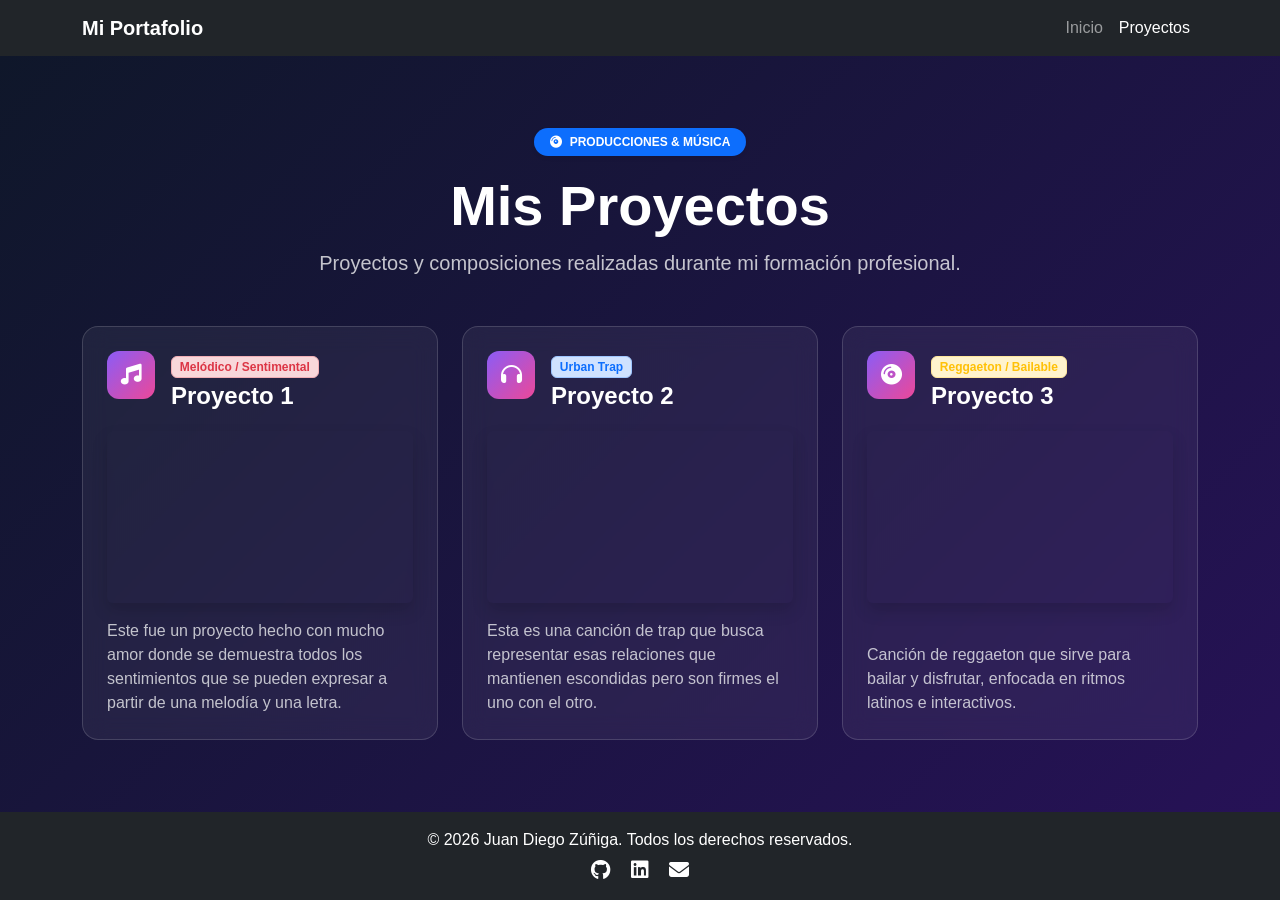
<file: projects.html>
<!DOCTYPE html>
<html lang="es">
<head>
  <meta charset="UTF-8">
  <meta name="viewport" content="width=device-width, initial-scale=1.0">
  <title>Mi Portafolio - Proyectos</title>
  
  <!-- CSS Locales y CDN -->
  <link rel="stylesheet" href="https://cdn.jsdelivr.net/npm/bootstrap@5.3.3/dist/css/bootstrap.min.css">
  <link rel="stylesheet" href="https://cdnjs.cloudflare.com/ajax/libs/font-awesome/6.5.1/css/all.min.css">
  <link rel="stylesheet" href="css/styles.css">
</head>
<body class="d-flex flex-column min-vh-100">

  <!-- Menú Superior -->
  <nav class="navbar navbar-expand-lg navbar-dark bg-dark">
    <div class="container">
      <a class="navbar-brand fw-bold" href="index.html">Mi Portafolio</a>
      <button class="navbar-toggler" type="button" data-bs-toggle="collapse" data-bs-target="#navbarNav">
        <span class="navbar-toggler-icon"></span>
      </button>
      <div class="collapse navbar-collapse justify-content-end" id="navbarNav">
        <ul class="navbar-nav">
          <li class="nav-item">
            <a class="nav-link" href="index.html">Inicio</a>
          </li>
          <li class="nav-item">
            <a class="nav-link active" href="projects.html">Proyectos</a>
          </li>
        </ul>
      </div>
    </div>
  </nav>

  <!-- Contenido Principal -->
  <main class="projects-container flex-grow-1 d-flex align-items-center py-5">
    <div class="container">
      
      <!-- Encabezado de la sección Proyectos -->
      <div class="text-center text-white mb-5">
        <span class="badge bg-primary px-3 py-2 rounded-pill mb-3 text-uppercase fw-bold shadow-sm">
          <i class="fa-solid fa-compact-disc fa-spin me-2"></i>Producciones & Música
        </span>
        <h1 class="display-4 fw-bold mb-2">Mis Proyectos</h1>
        <p class="lead opacity-75">Proyectos y composiciones realizadas durante mi formación profesional.</p>
      </div>

      <!-- Tarjetas de Proyectos con Reproductor de YouTube Incrustado -->
      <div class="row g-4">
        
        <!-- Proyecto 1 -->
        <div class="col-md-4">
          <div class="card h-100 card-glass p-3">
            <div class="card-body d-flex flex-column p-2">
              <div class="d-flex align-items-center mb-3">
                <div class="project-icon me-3">
                  <i class="fa-solid fa-music"></i>
                </div>
                <div>
                  <span class="badge bg-danger-subtle text-danger border border-danger-subtle mb-1">Melódico / Sentimental</span>
                  <h3 class="h4 card-title fw-bold text-white mb-0">Proyecto 1</h3>
                </div>
              </div>

              <!-- Reproductor de YouTube Incrustado Directo -->
              <div class="ratio ratio-16x9 rounded overflow-hidden shadow mb-3">
                <iframe 
                  src="https://www.youtube.com/embed/x9DGGLTzCfw" 
                  title="Proyecto 1" 
                  allow="accelerometer; autoplay; clipboard-write; encrypted-media; gyroscope; picture-in-picture; web-share" 
                  referrerpolicy="strict-origin-when-cross-origin" 
                  allowfullscreen>
                </iframe>
              </div>

              <p class="card-text text-light opacity-75 mt-auto fs-6">
                Este fue un proyecto hecho con mucho amor donde se demuestra todos los sentimientos que se pueden expresar a partir de una melodía y una letra.
              </p>
            </div>
          </div>
        </div>

        <!-- Proyecto 2 -->
        <div class="col-md-4">
          <div class="card h-100 card-glass p-3">
            <div class="card-body d-flex flex-column p-2">
              <div class="d-flex align-items-center mb-3">
                <div class="project-icon me-3">
                  <i class="fa-solid fa-headphones"></i>
                </div>
                <div>
                  <span class="badge bg-primary-subtle text-primary border border-primary-subtle mb-1">Urban Trap</span>
                  <h3 class="h4 card-title fw-bold text-white mb-0">Proyecto 2</h3>
                </div>
              </div>

              <!-- Reproductor de YouTube Incrustado Directo -->
              <div class="ratio ratio-16x9 rounded overflow-hidden shadow mb-3">
                <iframe 
                  src="https://www.youtube.com/embed/Gwba2fvTTx0" 
                  title="Proyecto 2" 
                  allow="accelerometer; autoplay; clipboard-write; encrypted-media; gyroscope; picture-in-picture; web-share" 
                  referrerpolicy="strict-origin-when-cross-origin" 
                  allowfullscreen>
                </iframe>
              </div>

              <p class="card-text text-light opacity-75 mt-auto fs-6">
                Esta es una canción de trap que busca representar esas relaciones que mantienen escondidas pero son firmes el uno con el otro.
              </p>
            </div>
          </div>
        </div>

        <!-- Proyecto 3 -->
        <div class="col-md-4">
          <div class="card h-100 card-glass p-3">
            <div class="card-body d-flex flex-column p-2">
              <div class="d-flex align-items-center mb-3">
                <div class="project-icon me-3">
                  <i class="fa-solid fa-compact-disc"></i>
                </div>
                <div>
                  <span class="badge bg-warning-subtle text-warning border border-warning-subtle mb-1">Reggaeton / Bailable</span>
                  <h3 class="h4 card-title fw-bold text-white mb-0">Proyecto 3</h3>
                </div>
              </div>

              <!-- Reproductor de YouTube Incrustado Directo -->
              <div class="ratio ratio-16x9 rounded overflow-hidden shadow mb-3">
                <iframe 
                  src="https://www.youtube.com/embed/K_aS8CVEQ54" 
                  title="Proyecto 3" 
                  allow="accelerometer; autoplay; clipboard-write; encrypted-media; gyroscope; picture-in-picture; web-share" 
                  referrerpolicy="strict-origin-when-cross-origin" 
                  allowfullscreen>
                </iframe>
              </div>

              <p class="card-text text-light opacity-75 mt-auto fs-6">
                Canción de reggaeton que sirve para bailar y disfrutar, enfocada en ritmos latinos e interactivos.
              </p>
            </div>
          </div>
        </div>

      </div>
    </div>
  </main>

  <!-- Pie de Página -->
  <footer class="bg-dark text-white text-center py-3 mt-auto">
    <div class="container">
      <p class="mb-2">&copy; 2026 Juan Diego Zúñiga. Todos los derechos reservados.</p>
      <div>
        <a href="#" class="text-white me-3"><i class="fa-brands fa-github fs-5"></i></a>
        <a href="#" class="text-white me-3"><i class="fa-brands fa-linkedin fs-5"></i></a>
        <a href="#" class="text-white"><i class="fa-solid fa-envelope fs-5"></i></a>
      </div>
    </div>
  </footer>

  <!-- Scripts -->
  <script src="https://cdn.jsdelivr.net/npm/bootstrap@5.3.3/dist/js/bootstrap.bundle.min.js"></script>
</body>
</html>
</file>
<file: css/styles.css>
/* ==========================================================================
   ESTILOS GENERALES Y PERSONALIZACIÓN DE BOOTSTRAP
   ========================================================================== */

body {
  background-color: #f8fafc;
  font-family: 'Segoe UI', Tahoma, Geneva, Verdana, sans-serif;
}

/* Transición suave para tarjetas estándar */
.card {
  transition: transform 0.2s ease, box-shadow 0.2s ease;
}

.card:hover {
  transform: translateY(-5px);
  box-shadow: 0 0.5rem 1rem rgba(0, 0, 0, 0.15) !important;
}

/* ==========================================================================
   PÁGINA DE INICIO (index.html)
   ========================================================================== */

/* 1. Sección Hero con imagen de fondo */
.hero-section {
  background: linear-gradient(rgba(15, 23, 42, 0.82), rgba(15, 23, 42, 0.88)), 
              url('https://images.unsplash.com/photo-1511671782779-c97d3d27a1d4?q=80&w=1600&auto=format&fit=crop') center/cover no-repeat;
  color: #ffffff;
  padding: 90px 20px;
  border-bottom: 3px solid #0d6efd;
}

.hero-title {
  font-size: 3.2rem;
  font-weight: 800;
  letter-spacing: -1px;
  text-shadow: 0 4px 12px rgba(0, 0, 0, 0.6);
}

.hero-subtitle {
  font-size: 1.25rem;
  color: #cbd5e1;
  max-width: 700px;
  margin: 0 auto;
}

/* 2. Tarjetas de habilidades con efecto interactivo */
.card-skill {
  transition: transform 0.3s ease, box-shadow 0.3s ease, border-color 0.3s ease;
  border: 1px solid rgba(0, 0, 0, 0.08) !important;
  border-radius: 12px !important;
}

.card-skill:hover {
  transform: translateY(-8px);
  box-shadow: 0 12px 24px rgba(13, 110, 253, 0.15) !important;
  border-color: #0d6efd !important;
}

/* Resaltado para títulos de sección */
.section-title {
  position: relative;
  display: inline-block;
  font-weight: 700;
  margin-bottom: 1.5rem;
}

.section-title::after {
  content: '';
  position: absolute;
  left: 0;
  bottom: -6px;
  width: 40px;
  height: 4px;
  background-color: #0d6efd;
  border-radius: 2px;
}

/* ==========================================================================
   PÁGINA DE PROYECTOS (projects.html)
   ========================================================================== */

/* Fondo oscuro con degradado en movimiento constante */
.projects-container {
  background: linear-gradient(-45deg, #0f172a, #1e1b4b, #2e1065, #0f172a);
  background-size: 400% 400%;
  animation: gradientAnimation 12s ease infinite;
  padding: 60px 0;
}

@keyframes gradientAnimation {
  0% { background-position: 0% 50%; }
  50% { background-position: 100% 50%; }
  100% { background-position: 0% 50%; }
}

/* Tarjetas de cristal semi-transparentes (Glassmorphism) */
.card-glass {
  background: rgba(255, 255, 255, 0.06) !important;
  backdrop-filter: blur(12px);
  -webkit-backdrop-filter: blur(12px);
  border: 1px solid rgba(255, 255, 255, 0.15) !important;
  border-radius: 16px !important;
  transition: all 0.35s ease;
}

.card-glass:hover {
  transform: translateY(-8px);
  background: rgba(255, 255, 255, 0.1) !important;
  border-color: rgba(168, 85, 247, 0.5) !important;
  box-shadow: 0 15px 30px rgba(168, 85, 247, 0.25);
}

/* Ícono decorativo en cada tarjeta de proyecto */
.project-icon {
  width: 48px;
  height: 48px;
  border-radius: 12px;
  background: linear-gradient(135deg, #8b5cf6, #ec4899);
  display: flex;
  align-items: center;
  justify-content: center;
  color: #ffffff;
  font-size: 1.3rem;
  margin-bottom: 1rem;
}

/* Botón animado para reproducir/abrir el video */
.btn-glow {
  background: linear-gradient(135deg, #6366f1, #8b5cf6);
  color: #ffffff;
  border: none;
  border-radius: 10px;
  padding: 10px 18px;
  font-weight: 600;
  transition: all 0.3s ease;
  box-shadow: 0 4px 12px rgba(139, 92, 246, 0.3);
}

.btn-glow:hover {
  background: linear-gradient(135deg, #4f46e5, #7c3aed);
  color: #ffffff;
  transform: scale(1.02);
  box-shadow: 0 6px 20px rgba(139, 92, 246, 0.5);
}
</file>
